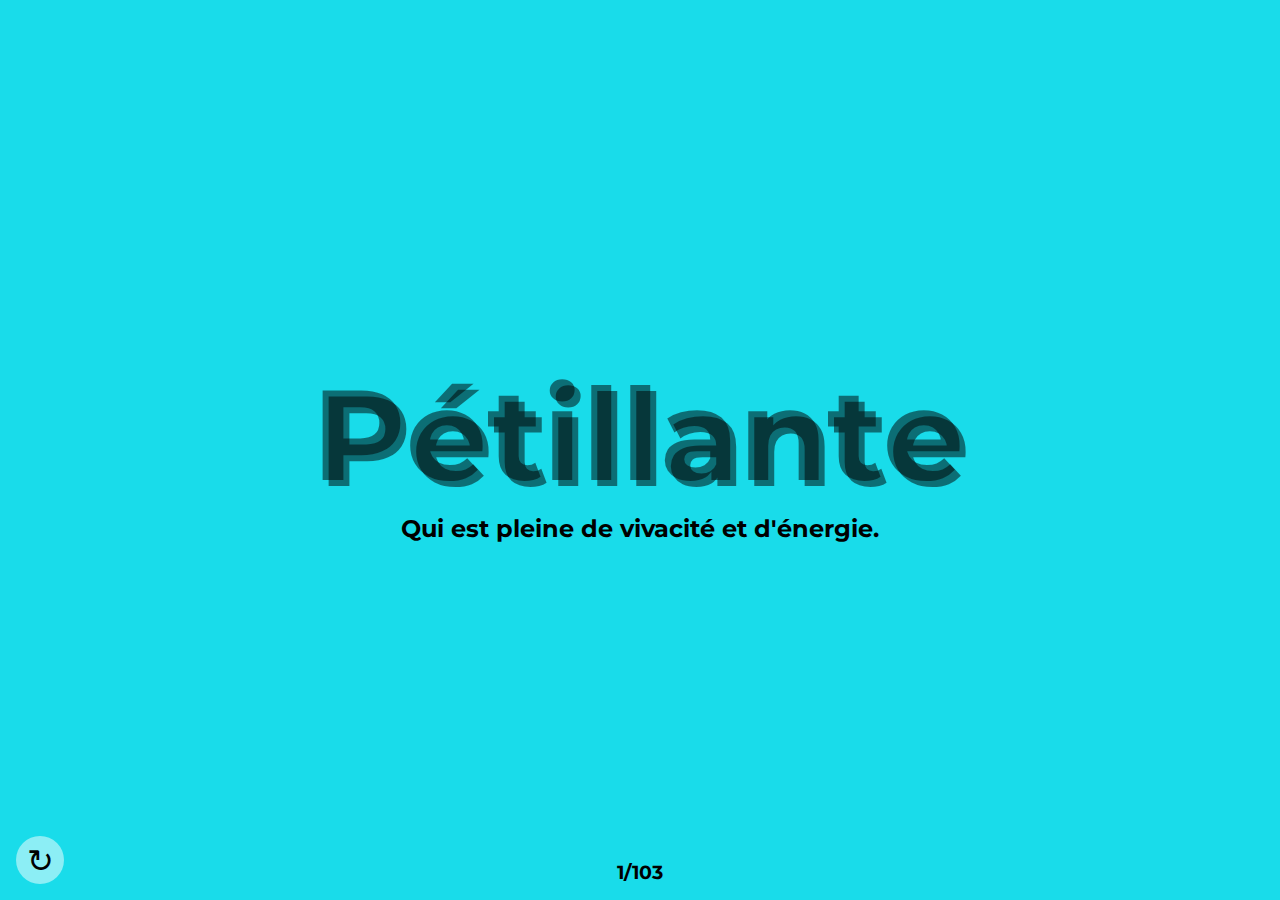
<file: gwladys/index.html>
<!DOCTYPE html>
<html>
<head>
<meta charset="utf-8">
<meta name="viewport" content="width=device-width, initial-scale=1">
<title>Gwladys</title>

<link rel="stylesheet" type="text/css" href="css/main.css">
</head>
<body>

<h1></h1>
<h2></h2>

<h3><span id="discovered"></span>/<span id="total-words"></span></h3>

<div id="refresh" onClick="window.location.reload();">&#x21bb;</div>

<script>
let discoveryCount = parseInt(getCookie('counter')) || 0;
const discoveredWords = JSON.parse(getCookie('discoveredWords') || '[]');

const wordArea = document.querySelector('h1');
const definitionArea = document.querySelector('h2');
const totalWordsArea = document.querySelector('#total-words');
const discoveredWordsArea = document.querySelector('#discovered');

const words = [
	{
		"mot": "Beauté",
		"definition": "Qualité de ce qui est agréable à regarder, d'une grande harmonie visuelle."
	},
	{
		"mot": "Adorable",
		"definition": "Qui suscite une grande affection, qui est extrêmement charmant."
	},
	{
		"mot": "Perfection",
		"definition": "Qualité de ce qui est parfait, sans défaut."
	},
	{
		"mot": "Bonheur",
		"definition": "État de grande satisfaction, de plaisir intense et durable."
	},
	{
		"mot": "Éblouissante",
		"definition": "Qui émet une lumière si forte qu'elle éblouit."
	},
	{
		"mot": "Magique",
		"definition": "Qui a un charme inexplicable, qui semble appartenir à un monde merveilleux."
	},
	{
		"mot": "Irrésistible",
		"definition": "Qui est impossible à refuser ou à ignorer."
	},
	{
		"mot": "Unique",
		"definition": "Qui n'a pas d'égal, qui se distingue parmi tous."
	},
	{
		"mot": "Rayonnante",
		"definition": "Qui brille d'une lumière éclatante, qui transmet de la joie et de l'énergie."
	},
	{
		"mot": "Sublime",
		"definition": "Qui provoque une admiration profonde par sa beauté ou sa grandeur."
	},
	{
		"mot": "Tendre",
		"definition": "Qui montre de la douceur, de la sensibilité, de l'affection."
	},
	{
		"mot": "Divine",
		"definition": "Qui est d'une beauté ou d'une qualité exceptionnelle, céleste."
	},
	{
		"mot": "Inoubliable",
		"definition": "Que l'on ne peut pas oublier, qui marque durablement."
	},
	{
		"mot": "Précieuse",
		"definition": "Qui est d'une grande valeur, qu'on chérit profondément."
	},
	{
		"mot": "Chérie",
		"definition": "Termes affectueux pour désigner une personne qu'on aime et qu'on apprécie profondément."
	},
	{
		"mot": "Doux",
		"definition": "Qui est agréable au toucher ou à l'odorat, qui inspire la tendresse."
	},
	{
		"mot": "Enchantée",
		"definition": "Qui ressent un grand plaisir ou émerveillement."
	},
	{
		"mot": "Élégance",
		"definition": "Qualité de ce qui est distingué, raffiné dans son apparence ou son comportement."
	},
	{
		"mot": "Gentillesse",
		"definition": "Caractère de quelqu'un de bienveillant et attentionné."
	},
	{
		"mot": "Séduisante",
		"definition": "Qui attire et charme, envoûtante."
	},
	{
		"mot": "Câline",
		"definition": "Qui aime les gestes tendres et affectueux."
	},
	{
		"mot": "Joyeuse",
		"definition": "Qui manifeste de la joie, de l'enthousiasme."
	},
	{
		"mot": "Gracieuse",
		"definition": "Qui est pleine de grâce, de charme naturel."
	},
	{
		"mot": "Radieuse",
		"definition": "Qui rayonne de bonheur et de lumière."
	},
	{
		"mot": "Exquise",
		"definition": "D'une beauté ou d'une délicatesse rare et parfaite."
	},
	{
		"mot": "Amour",
		"definition": "Sentiment intense d'affection envers quelqu'un."
	},
	{
		"mot": "Sérénité",
		"definition": "État de calme profond et de paix intérieure."
	},
	{
		"mot": "Désirable",
		"definition": "Qui est très attirant, que l'on veut absolument."
	},
	{
		"mot": "Complice",
		"definition": "Qui participe à quelque chose avec une autre personne dans la confiance et l'affection."
	},
	{
		"mot": "Soutien",
		"definition": "Aide morale et émotionnelle pour quelqu'un."
	},
	{
		"mot": "Fidèle",
		"definition": "Qui reste attaché à une personne ou à un engagement sans faillir."
	},
	{
		"mot": "Merveilleuse",
		"definition": "Qui est d'une beauté extraordinaire."
	},
	{
		"mot": "Pureté",
		"definition": "Caractère de ce qui est pur, sans défaut ni imperfection."
	},
	{
		"mot": "Délicate",
		"definition": "Qui est sensible, raffiné et attentif."
	},
	{
		"mot": "Splendide",
		"definition": "Qui brille par sa beauté et sa magnificence."
	},
	{
		"mot": "Lumineuse",
		"definition": "Qui émet de la lumière, qui brille d'une aura radieuse."
	},
	{
		"mot": "Sincérité",
		"definition": "Caractère de ce qui est vrai, authentique, sans tromperie."
	},
	{
		"mot": "Douceur",
		"definition": "Caractère de ce qui est agréable au contact ou à l'oreille."
	},
	{
		"mot": "Ravissante",
		"definition": "Qui est extrêmement charmant et agréable."
	},
	{
		"mot": "Exubérante",
		"definition": "Qui déborde d'énergie et de joie."
	},
	{
		"mot": "Impeccable",
		"definition": "Qui est parfait, sans défaut."
	},
	{
		"mot": "Courageuse",
		"definition": "Qui a la force de faire face aux défis avec détermination."
	},
	{
		"mot": "Sereine",
		"definition": "Qui est calme, paisible, sans agitation."
	},
	{
		"mot": "Subjugante",
		"definition": "Qui captive, qui charme et envoûte."
	},
	{
		"mot": "Indispensable",
		"definition": "Qui est absolument nécessaire."
	},
	{
		"mot": "Incomparable",
		"definition": "Qui n'a pas d'égal, qui ne peut être comparé à rien d'autre."
	},
	{
		"mot": "Fascinante",
		"definition": "Qui attire l'attention par un charme irrésistible."
	},
	{
		"mot": "Chaleureuse",
		"definition": "Qui manifeste de la chaleur, de l'affection, de l'hospitalité."
	},
	{
		"mot": "Poétique",
		"definition": "Qui évoque des émotions profondes par la beauté et la sensibilité."
	},
	{
		"mot": "Époustouflante",
		"definition": "Qui impressionne au-delà des attentes, qui laisse sans voix."
	},
	{
		"mot": "Impressionnante",
		"definition": "Qui laisse une forte marque par sa grandeur ou sa beauté."
	},
	{
		"mot": "Magnetique",
		"definition": "Qui exerce une attraction irrésistible."
	},
	{
		"mot": "Séraphique",
		"definition": "Qui a une beauté pure et céleste."
	},
	{
		"mot": "Gracieuseté",
		"definition": "Caractère de ce qui est gracieux, élégant et plaisant."
	},
	{
		"mot": "Incontournable",
		"definition": "Qui ne peut être ignoré, essentiel."
	},
	{
		"mot": "Sublimé",
		"definition": "Qui est élevé à un niveau de beauté ou de grandeur exceptionnelle."
	},
	{
		"mot": "Mignonne",
		"definition": "Qui a de la grâce et de la délicatesse."
	},
	{
		"mot": "Paradisiaque",
		"definition": "Qui évoque un paradis, d'une beauté extrême."
	},
	{
		"mot": "Exotique",
		"definition": "Qui est différent, étrange et charmant."
	},
	{
		"mot": "Irremplaçable",
		"definition": "Qui ne peut être remplacé, essentiel et unique."
	},
	{
		"mot": "Pétillante",
		"definition": "Qui est pleine de vivacité et d'énergie."
	},
	{
		"mot": "Subtile",
		"definition": "Qui est délicat, raffiné, perceptible uniquement par des détails fins."
	},
	{
		"mot": "Grenouille",
		"definition": "Batracien aux pattes postérieures longues et palmées, à peau lisse, nageur et sauteur."
	},
	{
		"mot": "Intense",
		"definition": "Qui est d'une grande force ou profondeur émotionnelle."
	},
	{
		"mot": "Inestimable",
		"definition": "Qui a une valeur tellement grande qu'elle ne peut être mesurée."
	},
	{
		"mot": "Ressourçante",
		"definition": "Qui redonne de l'énergie et de la vitalité."
	},
	{
		"mot": "Inouïe",
		"definition": "Qui est si surprenant qu'il semble irréel."
	},
	{
		"mot": "Épanouie",
		"definition": "Qui est dans un état de développement et de bien-être parfait."
	},
	{
		"mot": "Légendaire",
		"definition": "Qui a des qualités extraordinaires, digne d'une légende."
	},
	{
		"mot": "Exceptionnelle",
		"definition": "Qui est hors du commun, qui dépasse les normes habituelles."
	},
	{
		"mot": "Éternelle",
		"definition": "Qui dure toujours, qui n'a pas de fin."
	},
	{
		"mot": "Somptueux",
		"definition": "D'une grande richesse, d'une beauté éclatante."
	},
	{
		"mot": "Dynamique",
		"definition": "Qui est plein d'énergie et d'entrain."
	},
	{
		"mot": "Empathique",
		"definition": "Qui a la capacité de comprendre et de partager les sentiments des autres."
	},
	{
		"mot": "Emouvante",
		"definition": "Qui suscite une émotion profonde."
	},
	{
		"mot": "Sublimée",
		"definition": "Qui a été élevée à un état de beauté ou de grandeur exceptionnelle."
	},
	{
		"mot": "Sculpturale",
		"definition": "Qui a des lignes ou des formes d'une beauté parfaite, digne d'une sculpture."
	},
	{
		"mot": "Téméraire",
		"definition": "Qui prend des risques avec audace, souvent admirable."
	},
	{
		"mot": "Parfaite",
		"definition": "Qui n'a aucun défaut, qui est idéale."
	},
	{
		"mot": "Éclatante",
		"definition": "Qui brille de manière très vive et visible."
	},
	{
		"mot": "Douce",
		"definition": "Qui est tendre, agréable au toucher ou à l'âme."
	},
	{
		"mot": "Charismatique",
		"definition": "Qui exerce une influence irrésistible et attire les autres."
	},
	{
		"mot": "Fière",
		"definition": "Qui est dignement forte et pleine de confiance."
	},
	{
		"mot": "Angélique",
		"definition": "Qui évoque la pureté et la douceur des anges."
	},
	{
		"mot": "Emblématique",
		"definition": "Qui représente parfaitement une idée ou une qualité."
	},
	{
		"mot": "Céleste",
		"definition": "Qui est d'une beauté ou d'une qualité exceptionnelle, divine."
	},
	{
		"mot": "Voluptueuse",
		"definition": "Qui procure un plaisir sensuel intense, pleine de charme."
	},
	{
		"mot": "Magnifique",
		"definition": "Qui est d'une beauté éclatante, exceptionnelle."
	},
	{
		"mot": "Mirifique",
		"definition": "Qui est merveilleux, exceptionnel."
	},
	{
		"mot": "Sensationnelle",
		"definition": "Qui provoque une grande impression, qui est remarquable."
	},
	{
		"mot": "Souriante",
		"definition": "Qui a un sourire qui rayonne de bonheur et de bienveillance."
	},
	{
		"mot": "Envoûtante",
		"definition": "Qui exerce un pouvoir irrésistible sur les sens et l'âme."
	},
	{
		"mot": "Suave",
		"definition": "Qui est doux et agréable, souvent dans un sens séduisant."
	},
	{
		"mot": "Mélodieuse",
		"definition": "Qui a une sonorité agréable, douce et harmonieuse."
	},
	{
		"mot": "Luminescente",
		"definition": "Qui émet de la lumière, brillante dans l'obscurité."
	},
	{
		"mot": "Idéale",
		"definition": "Qui correspond parfaitement à un modèle, à un idéal."
	},
	{
		"mot": "Plénitude",
		"definition": "État de perfection, de satisfaction complète."
	},
	{
		"mot": "Noble",
		"definition": "Qui a une grande dignité, qui inspire le respect."
	},
	{
		"mot": "Élégante",
		"definition": "Qui est d'une grande distinction, raffinée et gracieuse."
	},
	{
		"mot": "Admirable",
		"definition": "Qui mérite l'admiration par sa beauté, sa grandeur ou son caractère."
	},
	{
		"mot": "Oompa Loompa",
		"definition": "Une personne petite."
	},
	{
		"mot": "<3",
		"definition": "Juste pour que tu prennes du temps à chercher."
	},
	{
		"mot": "Loutre",
		"definition": "Petit mammifère carnivore, à pelage brun épais et court, à pattes palmées, se nourrissant de poissons et de gibier d'eau."
	}
];

const currentWord = randomWord();
handleWord(currentWord.mot);
totalWordsArea.innerText = words.length;
discoveredWordsArea.innerText = discoveryCount;
definitionArea.innerText = currentWord.definition;

function randomWord() {
	const randomIndex = Math.floor(Math.random() * words.length);
	const word = words[randomIndex];
	return word;
}

function getCookie(name) {
	const cookie = document.cookie.split('; ').find(row => row.startsWith(name + '='));
	return cookie ? decodeURIComponent(cookie.split('=')[1]) : null;
}

function setCookie(name, value, days) {
	let expires = "";
	if (days) {
		const date = new Date();
		date.setTime(date.getTime() + (days * 24 * 60 * 60 * 1000));
		expires = "; expires=" + date.toUTCString();
	}
	document.cookie = name + "=" + encodeURIComponent(value) + expires + "; path=/";
}

function handleWord(mot) {
	if (!discoveredWords.includes(mot)) {
		wordArea.classList.add("text-focus-in");
		definitionArea.classList.add("text-focus-in");
		document.querySelector('body').classList.add('bg');
		discoveredWords.push(mot);
		discoveryCount += 1;
		setCookie('discoveredWords', JSON.stringify(discoveredWords), 30);
		setCookie('counter', discoveryCount, 30);
		console.log(`Mot "${mot}" découvert pour la première fois. Counter incrémenté.`);
	} else {
		console.log(`Le mot "${mot}" a déjà été découvert.`);
	}
}

for(let i = 0; i < currentWord.mot.length; i++) {
	let letter = document.createElement('span')
	letter.innerText = currentWord.mot[i]
	
	letter.addEventListener("mouseenter", (e) => {
		if (!letter.classList.contains("animate")) {
			letter.classList.add("animate");
			setTimeout(
				function () {
					letter.classList.remove("animate");
				}, 0.5 * 1000
			);
		}
	});
	wordArea.appendChild(letter)
}
</script>

</body>
</html>
</file>
<file: gwladys/css/main.css>
@import url('https://fonts.googleapis.com/css2?family=Montserrat:wght@300;400;500;600;700&display=swap');

* {
	margin: 0;
	padding: 0;
	box-sizing: border-box;
	font-family: 'Montserrat', sans-serif;
}

body {
	display: flex;
	height: 100vh;
	align-items: center;
	justify-content: center;
	flex-direction: column;
	background-color: #19dcea;
	padding: 0.5rem;
}

.bg {
	animation: color-change 8s linear infinite alternate both;
}

h1 {
	text-align: center;
	position: relative;
	font-size: clamp(3.5rem, 10vw, 10rem);
	--animation-duration: 0.5s;
	color: transparent;
	text-shadow: 4px 4px rgba(0, 0, 0, .5), -2px -2px rgba(0, 0, 0, .5);
}

h1 span {
	display: inline-block;
}

h2 {
	text-align: center;
}

h3 {
	position: absolute;
	bottom: 1rem;
}

.animate {
	animation: bump var(--animation-duration, 1s) ease-in-out;
}

.text-focus-in {
	-webkit-animation: text-focus-in 1s cubic-bezier(0.550, 0.085, 0.680, 0.530) both;
	animation: text-focus-in 1s cubic-bezier(0.550, 0.085, 0.680, 0.530) both;
}

#refresh {
	background: rgba(255, 255, 255, .5);
	cursor: pointer;
	width: 3rem;
	aspect-ratio: 1;
	display: flex;
	align-items: center;
	justify-content: center;
	font-size: 2rem;
	border-radius: 50%;
	transform: rotate(0deg);
	position: absolute;
	bottom: 1rem;
	left: 1rem;
}

#refresh:hover {
	background: rgba(255, 255, 255, .8);
}

@keyframes bump {
	0% {
		transform: translateY(0);
	}
	
	50% {
		transform: translateY(-1rem);
	}
	
	100% {
		transform: translateY(0);
	}
}

/* ----------------------------------------------
* Generated by Animista on 2024-11-14 14:10:18
* Licensed under FreeBSD License.
* See http://animista.net/license for more info. 
* w: http://animista.net, t: @cssanimista
* ---------------------------------------------- */

@keyframes text-focus-in {
	0% {
		-webkit-filter: blur(12px);
		filter: blur(12px);
		opacity: 0;
	}
	100% {
		-webkit-filter: blur(0px);
		filter: blur(0px);
		opacity: 1;
	}
}

/* ----------------------------------------------
* Generated by Animista on 2024-11-14 14:53:41
* Licensed under FreeBSD License.
* See http://animista.net/license for more info. 
* w: http://animista.net, t: @cssanimista
* ---------------------------------------------- */
@keyframes color-change {
	0% {
		background: #19dcea; /* bleu turquoise */
	}
	10% {
		background: #4f83cc; /* bleu clair */
	}
	20% {
		background: #7a52c9; /* violet clair */
	}
	30% {
		background: #b22cff; /* violet intense */
	}
	40% {
		background: #d63458; /* rose framboise */
	}
	50% {
		background: #ea2222; /* rouge vif */
	}
	60% {
		background: #f37020; /* orange vif */
	}
	70% {
		background: #f5be10; /* jaune or */
	}
	80% {
		background: #b4e600; /* vert lime */
	}
	90% {
		background: #3bd80d; /* vert vif */
	}
	100% {
		background: #0047bb; /* bleu profond */
	}
}
</file>
